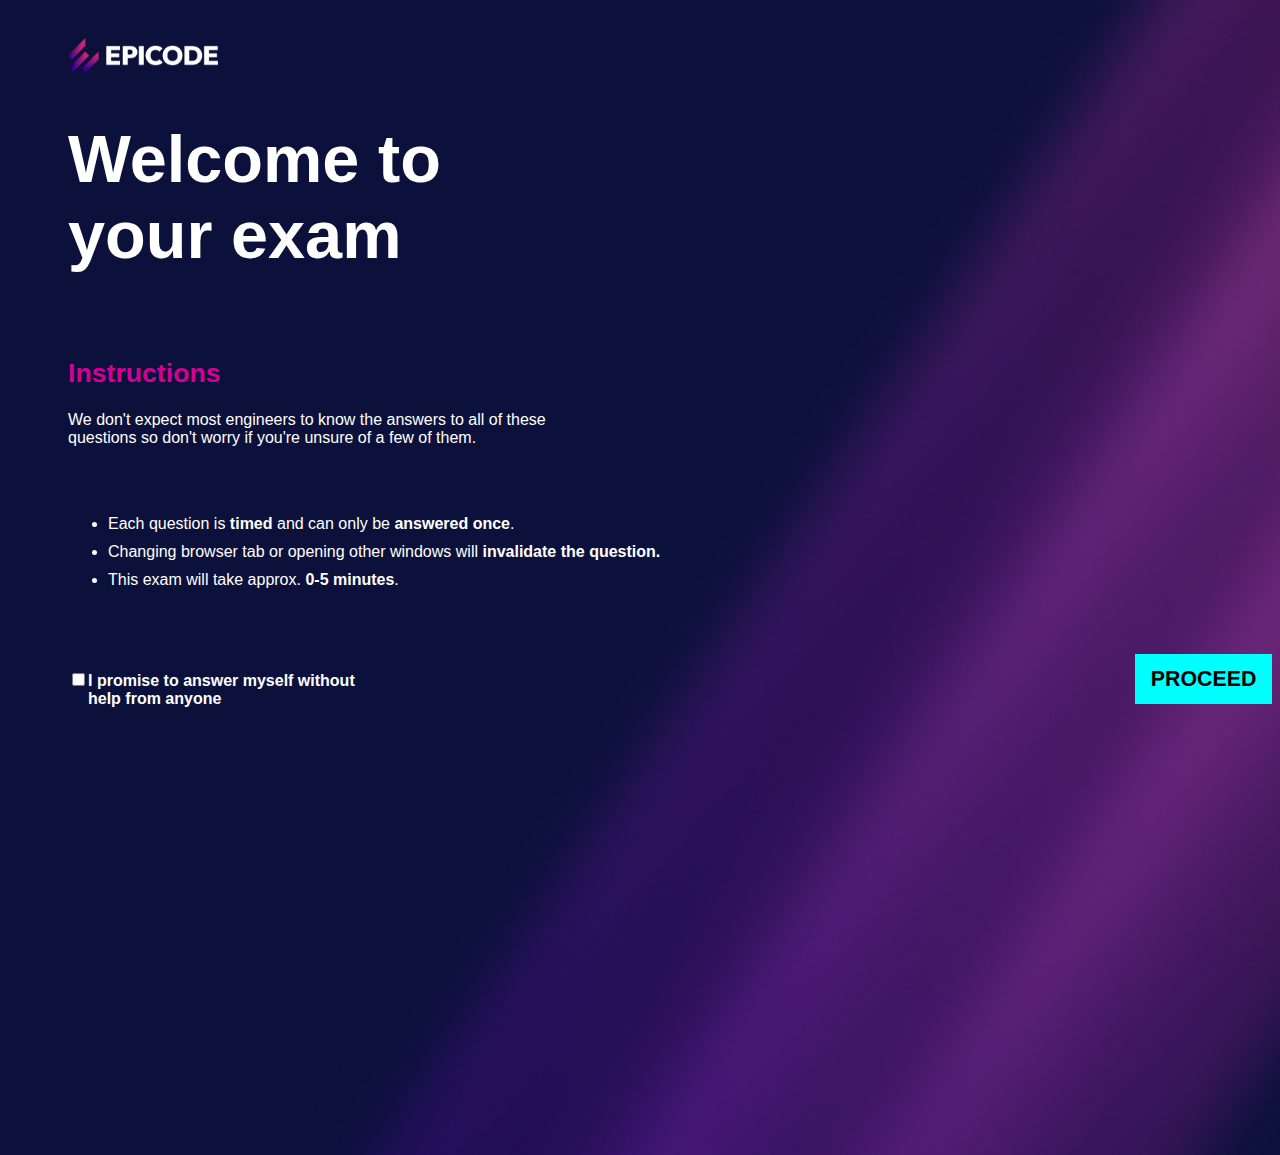
<file: index.html>
<!DOCTYPE html>
<html lang="en">
<head>
<meta charset="UTF-8">
<meta name="viewport" content="width=device-width, initial-scale=1.0">
<link rel="stylesheet" href="style.css">
<link rel="stylesheet" href="questions.css">
<title>Welcome page</title>
</head>
<body>
  <div id="start">
    <div id="page-logo"><img src="assets/epicode_logo.png" alt=""></div>
  
    <div>
      <h1 id="title">Welcome to <br> <b>your exam</b></h1>
      <br>
      <h2>Instructions</h2>
      <p>We don't expect most engineers to know the answers to all of these <br> questions so don't worry if you're unsure of a few of them.</p>
  <br>
  <br>
  <ul id="instructions">
      <li>Each question is <b>timed</b> and can only be <b>answered once</b>.</li>
      <li>Changing browser tab or opening other windows will <b>invalidate the question.</b></li>
      <li>This exam will take approx. <b>0-5 minutes</b>.</li>
  </ul>
  
  <div id="bottoni">
      <input type="checkbox" id="consent">
      <label for="consent"><b>I promise to answer myself without help from anyone</b></label>
  
  <button type="button" id="button1" onclick="inizioQuiz()">PROCEED</button>
  </div>
    </div>
  </div>
  <div id="logoEpicode"></div>
<div id="contenitoreDomande">
  <div id="domanda"></div>
  <div id="risposte"></div>
  <div id="numeroDomande"></div>
  <div id="timer"></div>
  <div id="risposteCorrette"></div>
  <div id="risposteSbagliate"></div>
</div>
<div id="quiz-section"></div>
<div class="result-box">
  <h3>Quiz Result!</h3>
  <div id="rate" onclick="navigaAPagina1()"></div>
  <div class="percentage-container">
     <div class="circular-progress">
      <span class="progress-value">0%</span>
     </div>

     <span class="score-text">Your Score: 0 out of 10</span>
      
  
    
</div>
<script src="/script.js"></script>
</body>

</html>
</file>
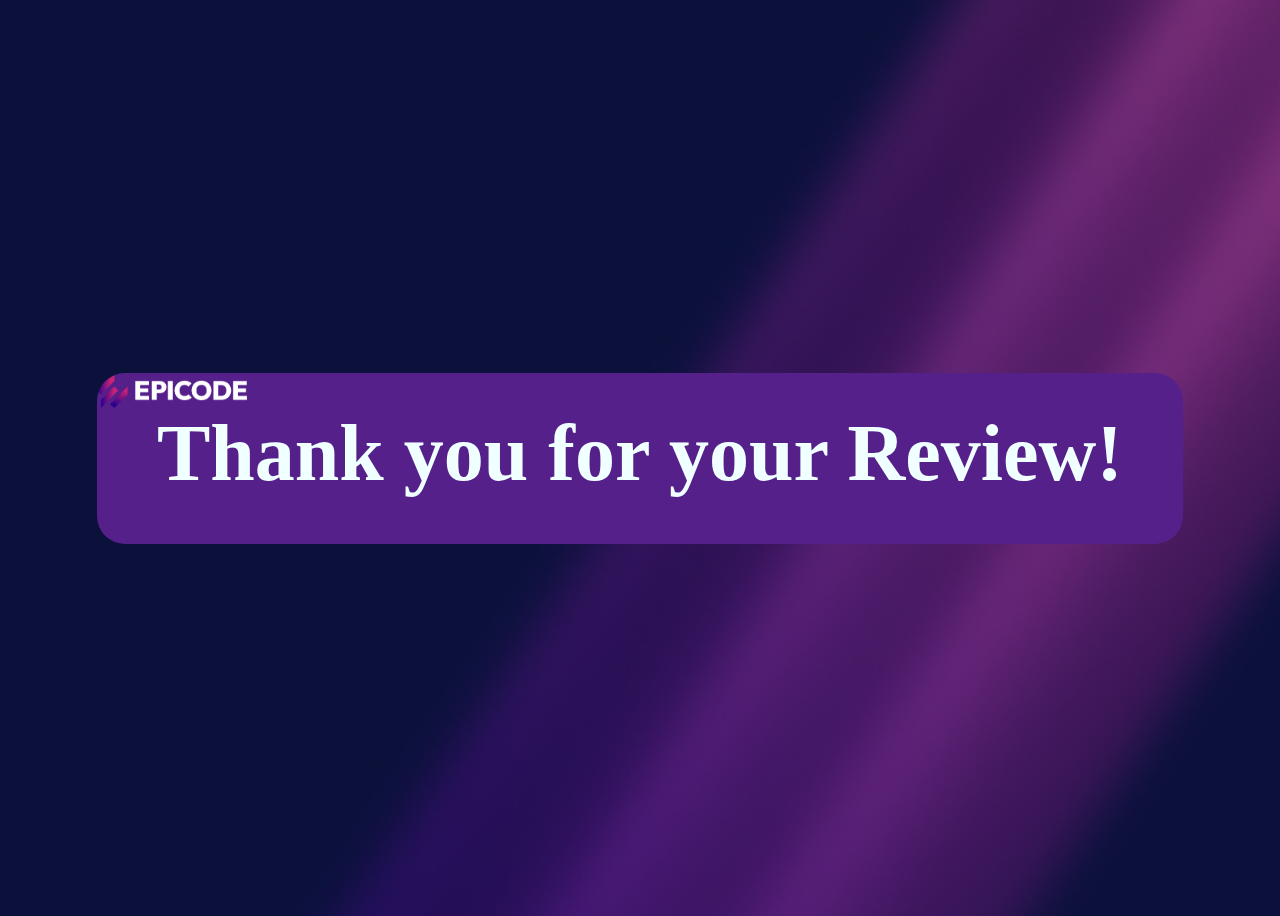
<file: grazie.html>
<!DOCTYPE html>
<html lang="en">
<head>
    <meta charset="UTF-8">
    <meta name="viewport" content="width=device-width, initial-scale=1.0">
    <script src="script.js"></script>
    <link rel="stylesheet" href="stylerating.css">
    <title>Thank you for your rating!</title>
</head>
<body>
    
    <div class="Thank">
    <header>Thank you for your Review!</header>
</div>
</body>
</html>
</file>
<file: style.css>
body{
    font-family: "Outfit", sans-serif; 
    padding-top: 30px;
    padding-left: 60px;
    background-image: url(assets/bg.jpg);
    background-size: cover ;
    color: white;

}

#title  {
    font-size: 50pt;

}
#logoTimer {
    display: flex;
    justify-content: space-between;
    margin: 2em;
} 

#intro img {
    max-width: 150px;
}

img {
    max-width: 150px;
}

h2 {
    font-size: 20pt;
    color: #D20094;
}

#instructions{
    margin-bottom: 55px;
}
#instructions li {
    padding-bottom: 10px;
    font-style: normal;
}

h3 {
    font-size: 20pt;
    color: #D20094;
    font-size: 70px;
    font-weight: lighter;
    text-align: center;
}


#bottoni {
    display: flex;
    justify-content: flex-start;
    align-items: baseline;

}

#button1:hover {
    box-shadow: 0px 0px 17px 15px rgba(90,231,250,0.75);
    transition: box-shadow 1s;
    border-radius: box-shadow 10px;
}

#button1 {
    margin-left: 35em;
    width: 180px;
    height: 50px;
    background-color: aqua;
    color: black;
    border: none;
    font-size: 16pt;
   font-family: "Outfit", sans-serif;
   font-weight: bold;
   

}

#Question {
    font-family: "Outfit", sans-serif; 
    position: absolute;
    top: 30%;
    left: 50%;
    transform: translate(-50%, -50%);
    text-align: center;
}

#buttonsContainer{
    position: absolute;
    top: 50%;
    left: 50%;
    transform: translate(-50%, -50%);
    
    
}

.buttons{
    margin: 1em 1em 1em 1em;
}

#submit{
    position: absolute;
    top: 70%;
    left: 50%;
    transform: translate(-50%, -50%);
}

#currentQuestion{
    position: absolute;
    top: 90%;
    left: 50%;
    transform: translate(-50%, -50%);
}

#rate{
    position: absolute;
    top: 90%;
    left: 50%;
    transform: translate(-50%, -50%);
}
</file>
<file: questions.css>
body {
    background-image: url(assets/bg.jpg);
    background-size: cover;
    color: white;
    
}

#quizHeader {
    margin-top: 15px;
    display: flex;
    flex-direction: row;
}
#logoEpicode {
    width: 30%;
    height: auto;
}

#timer {
    display: flex;
    flex-direction: row;
    justify-content: flex-end;
    align-self: flex-start; 
    position: absolute;
    top: 2em; 
    right: 2em;
    margin-right: 1em;
    margin-top: 1em;
    font-size: 20pt;
    font-weight: bold;
}




#domanda {
    font-family: "Outfit",sans-serif;
    font-size: 30px;
    text-align: center;
    margin-top: 4em;
}


    


#risposte {
    text-align: center;
    position: absolute;
    margin-top: 2em;
    top: 50%;
    left: 50%;
    transform: translate(-50%, -50%);
}


#buttonsQuestions:hover {
    background-color: mediumvioletred;
}



#buttonsQuestions {
    color: white;
    background: none;
    margin: 1em;
    width: 350px;
    height: 60px;
    border-radius: 30px;
    font-size: 12pt;
    font-weight: bold;
}

#numeroDomande {
    font-size: 13pt;
    font-weight: lighter;
    position: absolute;
    text-align: center;
    bottom: 1em;
    width: 90%;
    color: white;
    padding: 10px;
    text-align: center;
}

.result-box {
position: relative;
top: 50%;
left: 50%;
transform: translate(-50%, -50%);
width: 600px;
background: transparent;
display: flex;
flex-direction: row;
align-items: center;
border-style: solid;
border-width: 2px;
border-color: mediumvioletred;
opacity: 0;

}

#quiz-section , .result-box.active {
    opacity: 1;
    pointer-events: auto;

}

.result-box h2 {
    font-size: 70px;
    font-weight: lighter;
    color:white;
    text-align: center;
}

.result-box .percentage-container {
    width: 300px;
    display: flex;
    flex-direction: column;
    align-items: center;
    margin:25px 0 40px;

}

.percentage-container .circular-progress {
    position: relative;
    width: 250px;
    height: 250px;
    display: flex;
    justify-content: center;
    align-items: center;

}



.circular-progress .progress-value {
    position: fixed;
    top: 50%;
    left: 50%;
    transform: translate(-50%, -50%);
    display: flex;
    justify-content: center;
    align-items: center;
    text-align: center;
    font-size: 40pt;
    font-weight: 400;
}


.percentage-container .score-text {
    position: fixed;
    top: 80%;
    left: 50%;
    transform: translate(-50%, -50%);
    display: flex;
    justify-content: center;
    align-items: center;
    font-size: 20pt;
    font-weight: 400;
    margin-top: 20px;
}


#rate {
    width: 140px;
    background-color: aqua;
    color: black;
    border: none;
    font-size: 16pt;
   font-family: "Outfit", sans-serif;
   font-weight: bold;
    
}

#rate:hover {
    box-shadow: 0px 0px 10px 10px rgba(90,231,250,0.75);
    transition: box-shadow .5s;
    border-radius: box-shadow 50px;
}
</file>
<file: stylerating.css>
body{
    height: 100vh;
    display: flex;
    align-items: center;
    justify-content: center;
    background-image:url(assets/bg.jpg);
    background-size: cover ;;
}




#logo {
    position: absolute;
     align-items: flex-start;

}

.rating-star{
    position: relative;
    background-color: rgb(86, 32, 139);
    padding: 35px 60px 45px;
    border-radius: 28px;
    box-shadow: rgba 0 rpx 10px( 0,0,0,0.5);

}


.rating-star header{
    font-size: 23px;
    color: rgb(146, 176, 218) ;
    font-weight: 500;
    margin-bottom: 25px;
    text-align: center;
}

.rating-star .stars{
    display: flex;
    align-items: center;
    gap: 25px;
    padding: 20px;
    border: 10;
    margin: 20;

}

.stars i{
    color:antiquewhite;
    font-size: 35px;
    cursor: pointer;
    cursor: pointer;
    transition: color 0.3 ease;
}


.stars i.active{
    color: rgb(13, 45, 94) ;

}


button {
    padding: 10px;
    background-color: #9926a4;
    color: rgb(22, 9, 9);
    border-radius: 20px;
    cursor: pointer;
    font-weight: 400;
  }
  

  .Thank{
    position: relative;
    background-color: rgb(86, 32, 139);
    padding: 35px 60px 45px;
    border-radius: 28px;
    
    background-image:url(assets/epicode_logo.png); 
    font-size: large;
    color: azure;
    font-weight: 600;
    font-size: 80px;
    background-size: 150px;
    background-repeat: no-repeat;
}
</file>
